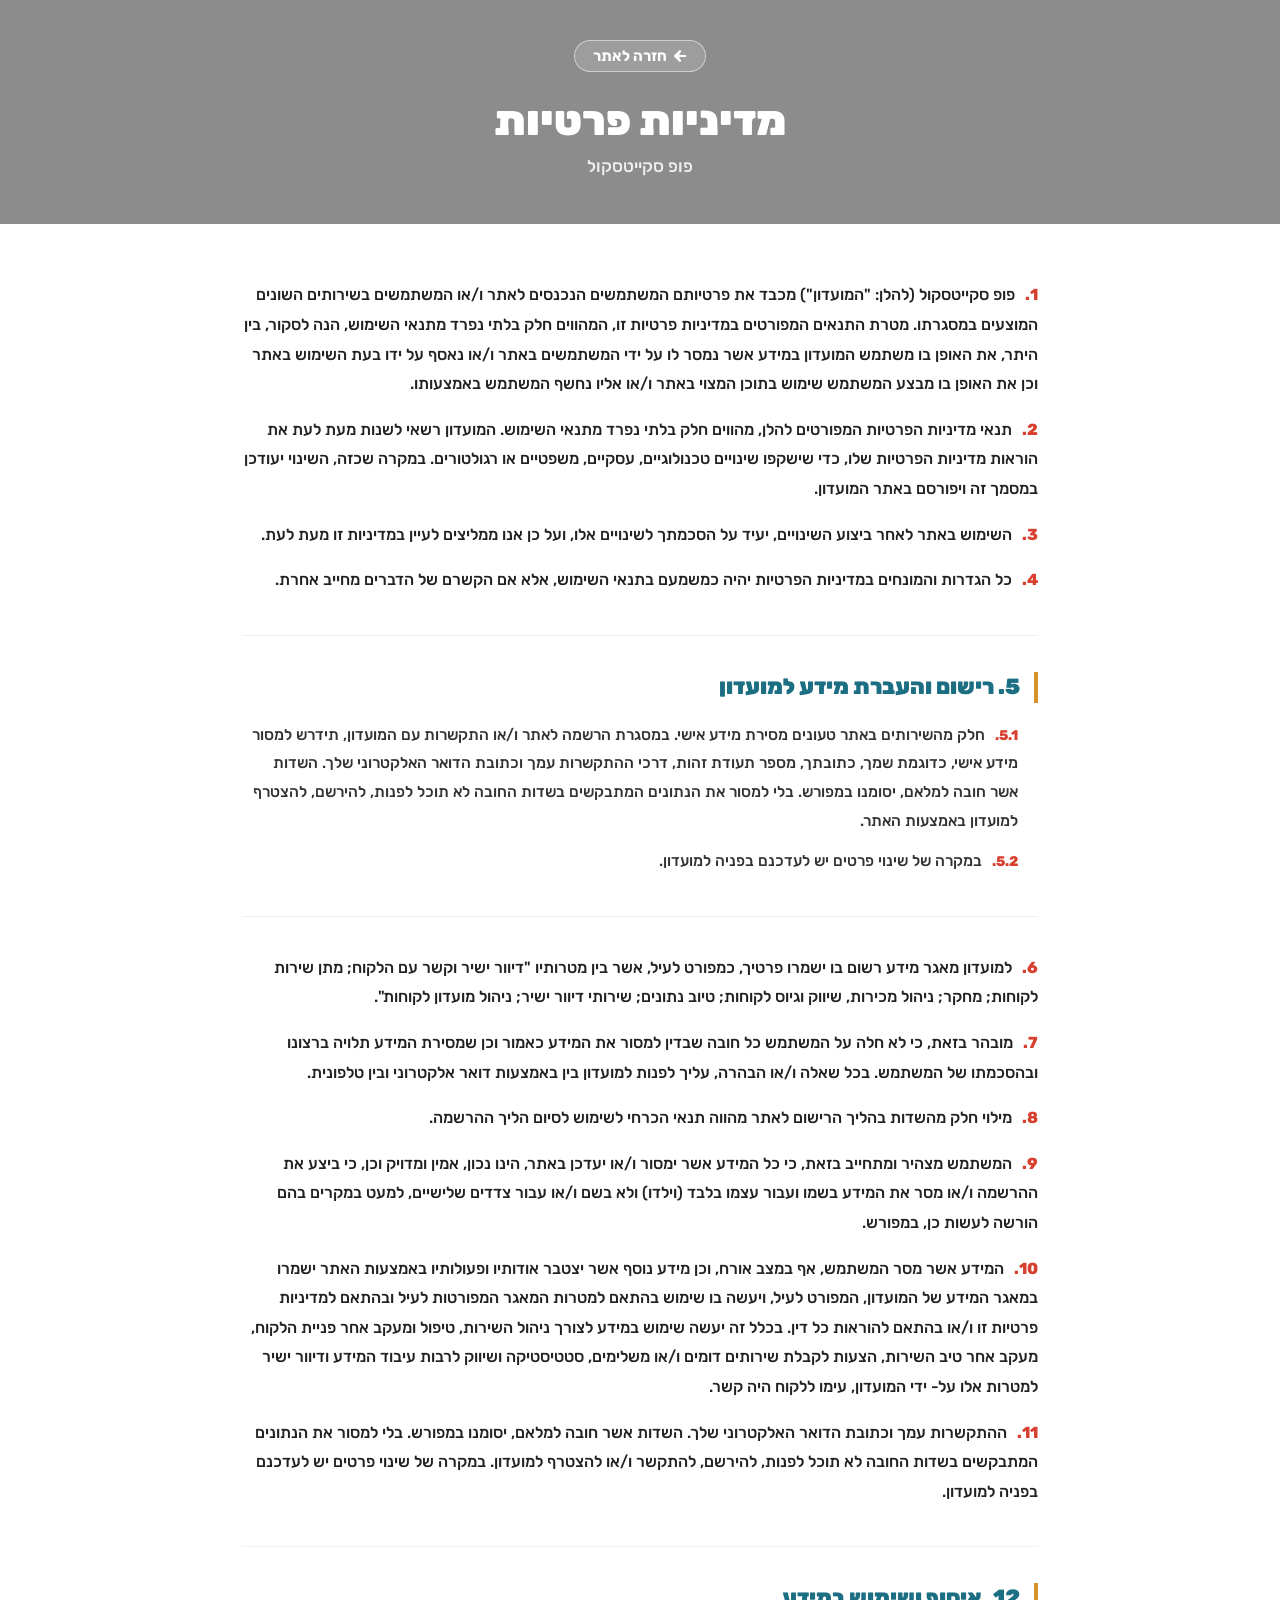
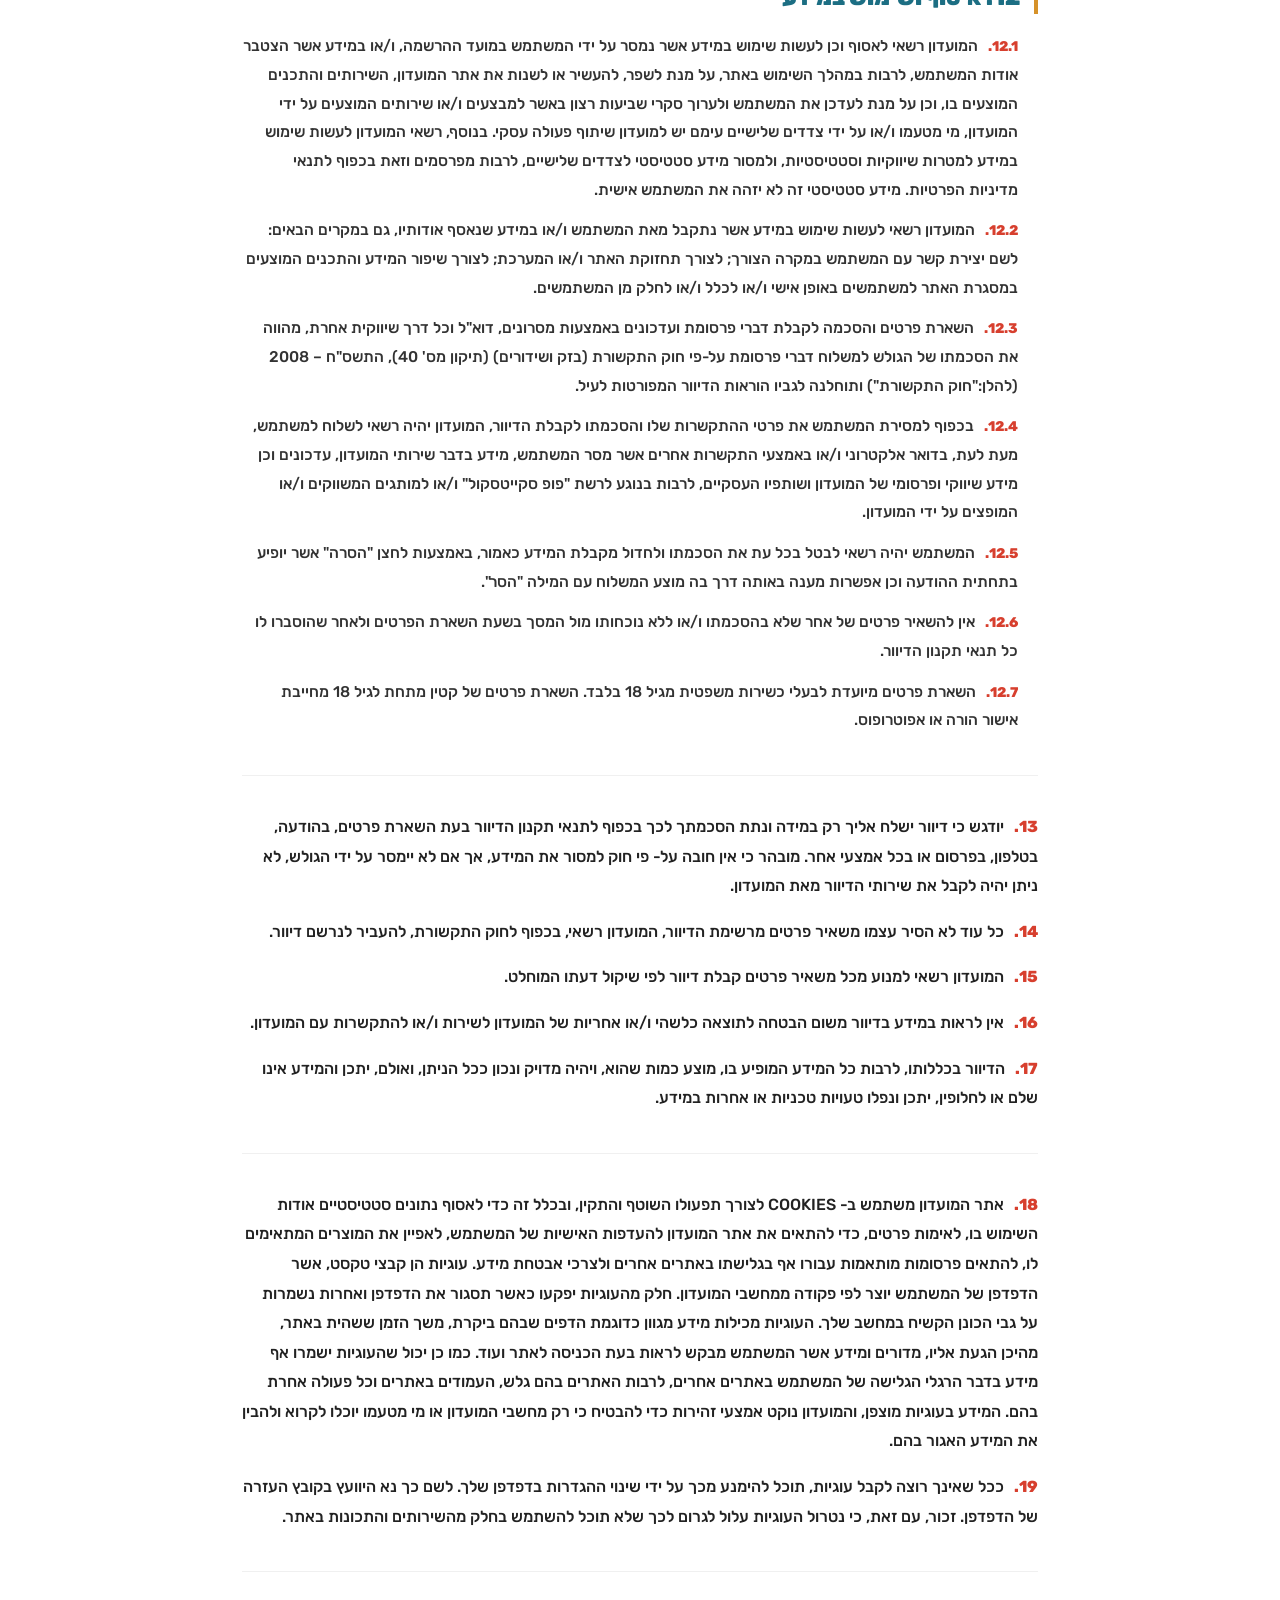
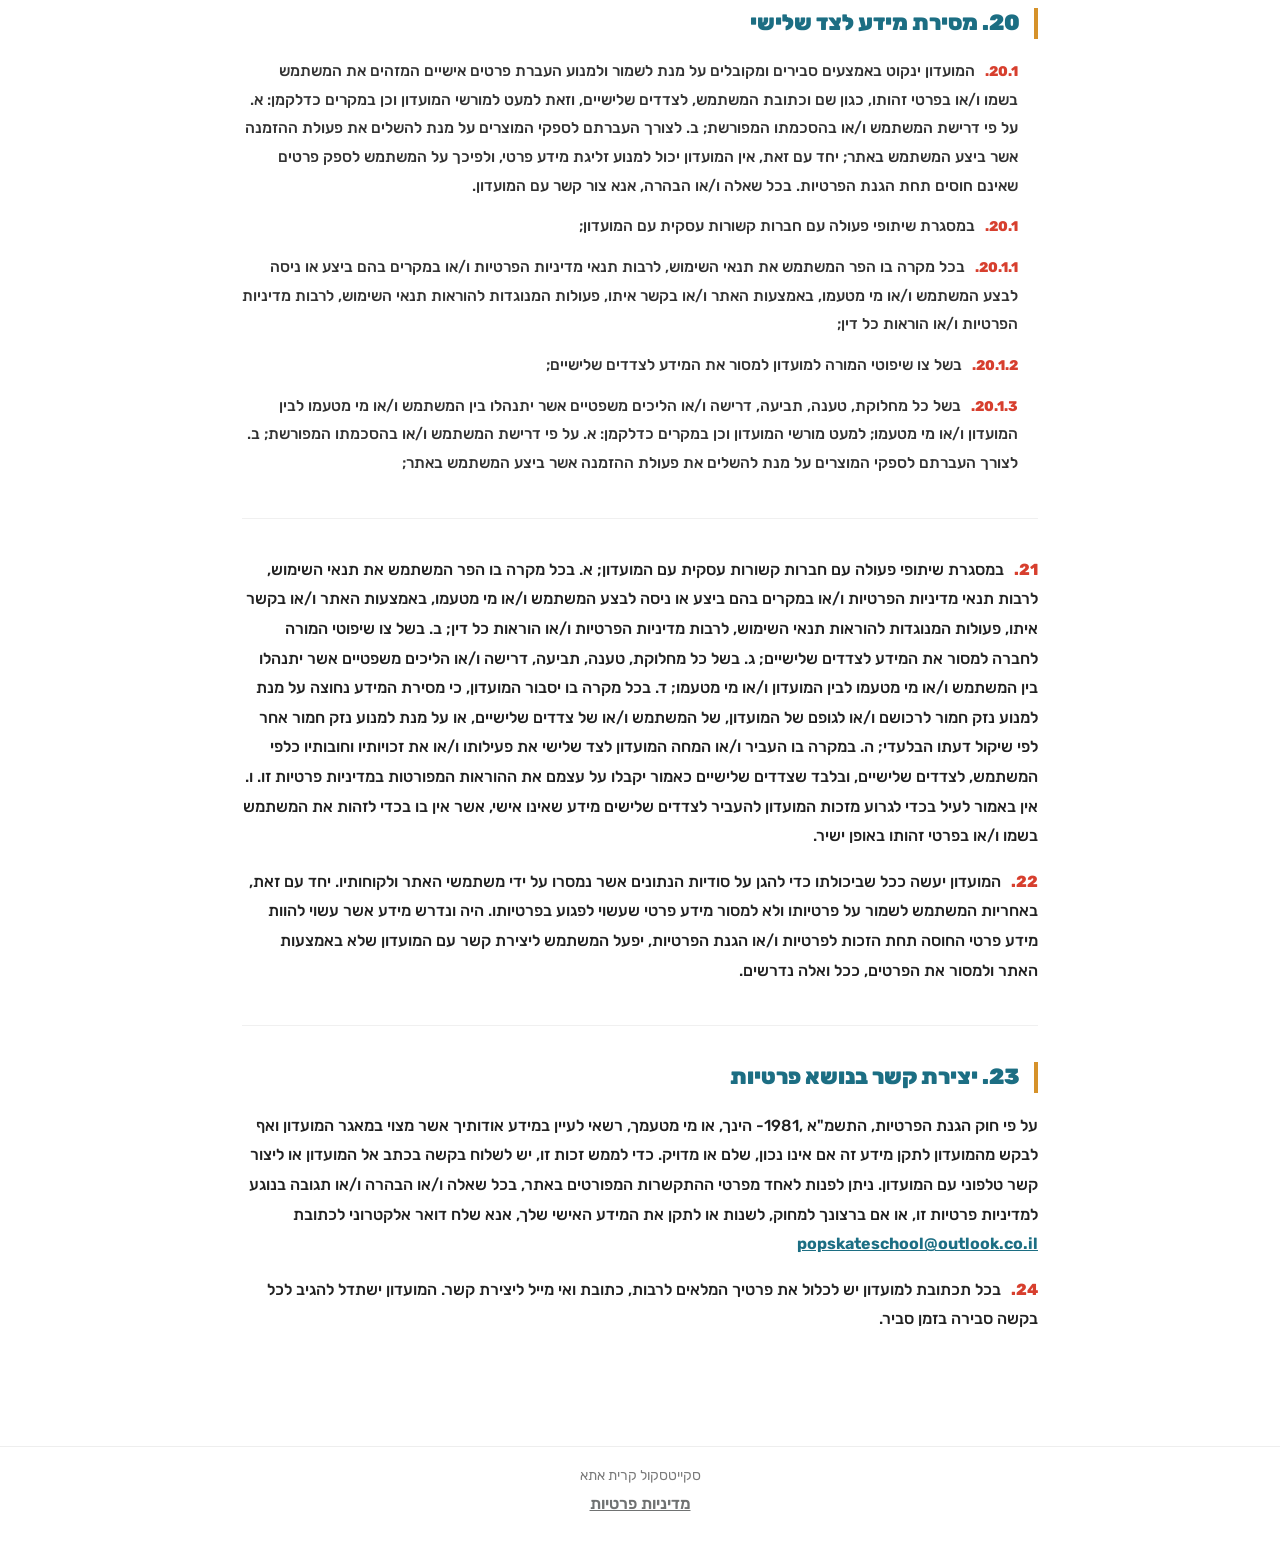
<file: privacy.html>
<!DOCTYPE html>
<html lang="he" dir="rtl">
<head>
  <meta charset="UTF-8" />
  <!-- Google Tag Manager -->
  <script>(function(w,d,s,l,i){w[l]=w[l]||[];w[l].push({'gtm.start':new Date().getTime(),event:'gtm.js'});var f=d.getElementsByTagName(s)[0],j=d.createElement(s),dl=l!='dataLayer'?'&l='+l:'';j.async=true;j.src='https://www.googletagmanager.com/gtm.js?id='+i+dl;f.parentNode.insertBefore(j,f);})(window,document,'script','dataLayer','GTM-TS5F7DFG');</script>
  <!-- End Google Tag Manager -->
  <!-- Microsoft Clarity -->
  <script type="text/javascript">(function(c,l,a,r,i,t,y){c[a]=c[a]||function(){(c[a].q=c[a].q||[]).push(arguments)};t=l.createElement(r);t.async=1;t.src="https://www.clarity.ms/tag/"+i;y=l.getElementsByTagName(r)[0];y.parentNode.insertBefore(t,y);})(window,document,"clarity","script","worjk85x5n");</script>
  <!-- End Microsoft Clarity -->
  <meta name="viewport" content="width=device-width, initial-scale=1.0" />
  <title>מדיניות פרטיות | POP Skateschool</title>
  <meta name="description" content="מדיניות הפרטיות של POP Skateschool - חוג סקייטבורד לילדים בקריות" />
  <meta name="robots" content="noindex, follow" />
  <link rel="canonical" href="https://popskateschool.co.il/privacy.html" />
  <link rel="icon" href="https://popskateschool.co.il/wp-content/uploads/2025/01/cropped-pop_skateschool-min-1-32x32.png" sizes="32x32" />
  <link href="https://fonts.googleapis.com/css2?family=Rubik:wght@400;500;600;700;800;900&display=swap" rel="stylesheet" />
  <link rel="stylesheet" href="style.css" />
  <style>
    .privacy-header {
      background-image: url('https://popskateschool.co.il/wp-content/uploads/2025/01/%D7%A8%D7%A7%D7%A2.png');
      background-position: center;
      background-size: cover;
      padding: 40px 24px 48px;
      text-align: center;
      position: relative;
    }
    .privacy-header::before {
      content: '';
      position: absolute;
      inset: 0;
      background: rgba(0,0,0,.45);
      pointer-events: none;
    }
    .privacy-header-inner {
      position: relative;
      z-index: 1;
      max-width: 860px;
      margin: 0 auto;
    }
    .back-link {
      display: inline-flex;
      align-items: center;
      gap: 6px;
      color: #fff;
      font-size: 15px;
      font-weight: 700;
      text-decoration: none;
      background: rgba(255,255,255,.15);
      border: 1.5px solid rgba(255,255,255,.5);
      border-radius: 100px;
      padding: 6px 18px;
      margin-bottom: 24px;
      transition: background .2s;
    }
    .back-link:hover { background: rgba(255,255,255,.28); }
    .back-link svg { width: 14px; height: 14px; fill: #fff; }
    .privacy-header h1 {
      font-size: 42px;
      font-weight: 900;
      color: #fff;
      line-height: 1.2;
    }
    .privacy-header .header-sub {
      font-size: 17px;
      font-weight: 500;
      color: rgba(255,255,255,.85);
      margin-top: 10px;
    }

    .privacy-body {
      max-width: 860px;
      margin: 0 auto;
      padding: 56px 32px 72px;
    }

    .privacy-section {
      margin-bottom: 40px;
    }

    .privacy-section-title {
      font-size: 22px;
      font-weight: 900;
      color: var(--teal);
      border-right: 4px solid var(--orange);
      padding-right: 14px;
      margin-bottom: 18px;
      line-height: 1.4;
    }

    .privacy-item {
      margin-bottom: 16px;
      line-height: 1.85;
      font-size: 16px;
      font-weight: 500;
      color: #222;
    }

    .privacy-item-number {
      font-weight: 800;
      color: var(--red);
      margin-left: 6px;
    }

    .privacy-sub-item {
      margin-top: 12px;
      margin-right: 20px;
      margin-bottom: 12px;
      line-height: 1.85;
      font-size: 15.5px;
      font-weight: 500;
      color: #333;
    }

    .privacy-sub-item .privacy-item-number {
      font-size: 14px;
    }

    .privacy-email {
      display: inline-block;
      color: var(--teal);
      font-weight: 700;
      text-decoration: underline;
      direction: ltr;
      unicode-bidi: embed;
    }

    .privacy-divider {
      border: none;
      border-top: 1.5px solid #f0f0f0;
      margin: 36px 0;
    }

    @media (max-width: 767px) {
      .privacy-header h1 { font-size: 28px; }
      .privacy-body { padding: 36px 20px 56px; }
      .privacy-item { font-size: 15px; }
      .privacy-sub-item { font-size: 15px; margin-right: 12px; }
      .privacy-section-title { font-size: 19px; }
    }
  </style>
</head>
<body>
<!-- Google Tag Manager (noscript) -->
<noscript><iframe src="https://www.googletagmanager.com/ns.html?id=GTM-TS5F7DFG" height="0" width="0" style="display:none;visibility:hidden"></iframe></noscript>
<!-- End Google Tag Manager (noscript) -->

<header class="privacy-header">
  <div class="privacy-header-inner">
    <a href="/" class="back-link">
      <svg viewBox="0 0 448 512" xmlns="http://www.w3.org/2000/svg" aria-hidden="true"><path d="M257.5 445.1l-22.2 22.2c-9.4 9.4-24.6 9.4-33.9 0L7 273c-9.4-9.4-9.4-24.6 0-33.9L201.4 44.7c9.4-9.4 24.6-9.4 33.9 0l22.2 22.2c9.5 9.5 9.3 25-.4 34.3L184.4 216H424c13.3 0 24 10.7 24 24v32c0 13.3-10.7 24-24 24H184.4l72.7 114.8c9.8 9.3 10 24.8.4 34.3z"/></svg>
      חזרה לאתר
    </a>
    <h1>מדיניות פרטיות</h1>
    <p class="header-sub">פופ סקייטסקול</p>
  </div>
</header>

<main class="privacy-body">

  <div class="privacy-section">
    <p class="privacy-item">
      <span class="privacy-item-number">1.</span>
      פופ סקייטסקול (להלן: "המועדון") מכבד את פרטיותם המשתמשים הנכנסים לאתר ו/או המשתמשים בשירותים השונים המוצעים במסגרתו. מטרת התנאים המפורטים במדיניות פרטיות זו, המהווים חלק בלתי נפרד מתנאי השימוש, הנה לסקור, בין היתר, את האופן בו משתמש המועדון במידע אשר נמסר לו על ידי המשתמשים באתר ו/או נאסף על ידו בעת השימוש באתר וכן את האופן בו מבצע המשתמש שימוש בתוכן המצוי באתר ו/או אליו נחשף המשתמש באמצעותו.
    </p>

    <p class="privacy-item">
      <span class="privacy-item-number">2.</span>
      תנאי מדיניות הפרטיות המפורטים להלן, מהווים חלק בלתי נפרד מתנאי השימוש. המועדון רשאי לשנות מעת לעת את הוראות מדיניות הפרטיות שלו, כדי שישקפו שינויים טכנולוגיים, עסקיים, משפטיים או רגולטורים. במקרה שכזה, השינוי יעודכן במסמך זה ויפורסם באתר המועדון.
    </p>

    <p class="privacy-item">
      <span class="privacy-item-number">3.</span>
      השימוש באתר לאחר ביצוע השינויים, יעיד על הסכמתך לשינויים אלו, ועל כן אנו ממליצים לעיין במדיניות זו מעת לעת.
    </p>

    <p class="privacy-item">
      <span class="privacy-item-number">4.</span>
      כל הגדרות והמונחים במדיניות הפרטיות יהיה כמשמעם בתנאי השימוש, אלא אם הקשרם של הדברים מחייב אחרת.
    </p>
  </div>

  <hr class="privacy-divider" />

  <div class="privacy-section">
    <h2 class="privacy-section-title">5. רישום והעברת מידע למועדון</h2>

    <div class="privacy-sub-item">
      <span class="privacy-item-number">5.1.</span>
      חלק מהשירותים באתר טעונים מסירת מידע אישי. במסגרת הרשמה לאתר ו/או התקשרות עם המועדון, תידרש למסור מידע אישי, כדוגמת שמך, כתובתך, מספר תעודת זהות, דרכי ההתקשרות עמך וכתובת הדואר האלקטרוני שלך. השדות אשר חובה למלאם, יסומנו במפורש. בלי למסור את הנתונים המתבקשים בשדות החובה לא תוכל לפנות, להירשם, להצטרף למועדון באמצעות האתר.
    </div>

    <div class="privacy-sub-item">
      <span class="privacy-item-number">5.2.</span>
      במקרה של שינוי פרטים יש לעדכנם בפניה למועדון.
    </div>
  </div>

  <hr class="privacy-divider" />

  <div class="privacy-section">
    <p class="privacy-item">
      <span class="privacy-item-number">6.</span>
      למועדון מאגר מידע רשום בו ישמרו פרטיך, כמפורט לעיל, אשר בין מטרותיו "דיוור ישיר וקשר עם הלקוח; מתן שירות לקוחות; מחקר; ניהול מכירות, שיווק וגיוס לקוחות; טיוב נתונים; שירותי דיוור ישיר; ניהול מועדון לקוחות".
    </p>

    <p class="privacy-item">
      <span class="privacy-item-number">7.</span>
      מובהר בזאת, כי לא חלה על המשתמש כל חובה שבדין למסור את המידע כאמור וכן שמסירת המידע תלויה ברצונו ובהסכמתו של המשתמש. בכל שאלה ו/או הבהרה, עליך לפנות למועדון בין באמצעות דואר אלקטרוני ובין טלפונית.
    </p>

    <p class="privacy-item">
      <span class="privacy-item-number">8.</span>
      מילוי חלק מהשדות בהליך הרישום לאתר מהווה תנאי הכרחי לשימוש לסיום הליך ההרשמה.
    </p>

    <p class="privacy-item">
      <span class="privacy-item-number">9.</span>
      המשתמש מצהיר ומתחייב בזאת, כי כל המידע אשר ימסור ו/או יעדכן באתר, הינו נכון, אמין ומדויק וכן, כי ביצע את ההרשמה ו/או מסר את המידע בשמו ועבור עצמו בלבד (וילדו) ולא בשם ו/או עבור צדדים שלישיים, למעט במקרים בהם הורשה לעשות כן, במפורש.
    </p>

    <p class="privacy-item">
      <span class="privacy-item-number">10.</span>
      המידע אשר מסר המשתמש, אף במצב אורח, וכן מידע נוסף אשר יצטבר אודותיו ופעולותיו באמצעות האתר ישמרו במאגר המידע של המועדון, המפורט לעיל, ויעשה בו שימוש בהתאם למטרות המאגר המפורטות לעיל ובהתאם למדיניות פרטיות זו ו/או בהתאם להוראות כל דין. בכלל זה יעשה שימוש במידע לצורך ניהול השירות, טיפול ומעקב אחר פניית הלקוח, מעקב אחר טיב השירות, הצעות לקבלת שירותים דומים ו/או משלימים, סטטיסטיקה ושיווק לרבות עיבוד המידע ודיוור ישיר למטרות אלו על- ידי המועדון, עימו ללקוח היה קשר.
    </p>

    <p class="privacy-item">
      <span class="privacy-item-number">11.</span>
      ההתקשרות עמך וכתובת הדואר האלקטרוני שלך. השדות אשר חובה למלאם, יסומנו במפורש. בלי למסור את הנתונים המתבקשים בשדות החובה לא תוכל לפנות, להירשם, להתקשר ו/או להצטרף למועדון. במקרה של שינוי פרטים יש לעדכנם בפניה למועדון.
    </p>
  </div>

  <hr class="privacy-divider" />

  <div class="privacy-section">
    <h2 class="privacy-section-title">12. איסוף ושימוש במידע</h2>

    <div class="privacy-sub-item">
      <span class="privacy-item-number">12.1.</span>
      המועדון רשאי לאסוף וכן לעשות שימוש במידע אשר נמסר על ידי המשתמש במועד ההרשמה, ו/או במידע אשר הצטבר אודות המשתמש, לרבות במהלך השימוש באתר, על מנת לשפר, להעשיר או לשנות את אתר המועדון, השירותים והתכנים המוצעים בו, וכן על מנת לעדכן את המשתמש ולערוך סקרי שביעות רצון באשר למבצעים ו/או שירותים המוצעים על ידי המועדון, מי מטעמו ו/או על ידי צדדים שלישיים עימם יש למועדון שיתוף פעולה עסקי. בנוסף, רשאי המועדון לעשות שימוש במידע למטרות שיווקיות וסטטיסטיות, ולמסור מידע סטטיסטי לצדדים שלישיים, לרבות מפרסמים וזאת בכפוף לתנאי מדיניות הפרטיות. מידע סטטיסטי זה לא יזהה את המשתמש אישית.
    </div>

    <div class="privacy-sub-item">
      <span class="privacy-item-number">12.2.</span>
      המועדון רשאי לעשות שימוש במידע אשר נתקבל מאת המשתמש ו/או במידע שנאסף אודותיו, גם במקרים הבאים: לשם יצירת קשר עם המשתמש במקרה הצורך; לצורך תחזוקת האתר ו/או המערכת; לצורך שיפור המידע והתכנים המוצעים במסגרת האתר למשתמשים באופן אישי ו/או לכלל ו/או לחלק מן המשתמשים.
    </div>

    <div class="privacy-sub-item">
      <span class="privacy-item-number">12.3.</span>
      השארת פרטים והסכמה לקבלת דברי פרסומת ועדכונים באמצעות מסרונים, דוא"ל וכל דרך שיווקית אחרת, מהווה את הסכמתו של הגולש למשלוח דברי פרסומת על-פי חוק התקשורת (בזק ושידורים) (תיקון מס' 40), התשס"ח – 2008 (להלן:"חוק התקשורת") ותוחלנה לגביו הוראות הדיוור המפורטות לעיל.
    </div>

    <div class="privacy-sub-item">
      <span class="privacy-item-number">12.4.</span>
      בכפוף למסירת המשתמש את פרטי ההתקשרות שלו והסכמתו לקבלת הדיוור, המועדון יהיה רשאי לשלוח למשתמש, מעת לעת, בדואר אלקטרוני ו/או באמצעי התקשרות אחרים אשר מסר המשתמש, מידע בדבר שירותי המועדון, עדכונים וכן מידע שיווקי ופרסומי של המועדון ושותפיו העסקיים, לרבות בנוגע לרשת "פופ סקייטסקול" ו/או למותגים המשווקים ו/או המופצים על ידי המועדון.
    </div>

    <div class="privacy-sub-item">
      <span class="privacy-item-number">12.5.</span>
      המשתמש יהיה רשאי לבטל בכל עת את הסכמתו ולחדול מקבלת המידע כאמור, באמצעות לחצן "הסרה" אשר יופיע בתחתית ההודעה וכן אפשרות מענה באותה דרך בה מוצע המשלוח עם המילה "הסר".
    </div>

    <div class="privacy-sub-item">
      <span class="privacy-item-number">12.6.</span>
      אין להשאיר פרטים של אחר שלא בהסכמתו ו/או ללא נוכחותו מול המסך בשעת השארת הפרטים ולאחר שהוסברו לו כל תנאי תקנון הדיוור.
    </div>

    <div class="privacy-sub-item">
      <span class="privacy-item-number">12.7.</span>
      השארת פרטים מיועדת לבעלי כשירות משפטית מגיל 18 בלבד. השארת פרטים של קטין מתחת לגיל 18 מחייבת אישור הורה או אפוטרופוס.
    </div>
  </div>

  <hr class="privacy-divider" />

  <div class="privacy-section">
    <p class="privacy-item">
      <span class="privacy-item-number">13.</span>
      יודגש כי דיוור ישלח אליך רק במידה ונתת הסכמתך לכך בכפוף לתנאי תקנון הדיוור בעת השארת פרטים, בהודעה, בטלפון, בפרסום או בכל אמצעי אחר. מובהר כי אין חובה על- פי חוק למסור את המידע, אך אם לא יימסר על ידי הגולש, לא ניתן יהיה לקבל את שירותי הדיוור מאת המועדון.
    </p>

    <p class="privacy-item">
      <span class="privacy-item-number">14.</span>
      כל עוד לא הסיר עצמו משאיר פרטים מרשימת הדיוור, המועדון רשאי, בכפוף לחוק התקשורת, להעביר לנרשם דיוור.
    </p>

    <p class="privacy-item">
      <span class="privacy-item-number">15.</span>
      המועדון רשאי למנוע מכל משאיר פרטים קבלת דיוור לפי שיקול דעתו המוחלט.
    </p>

    <p class="privacy-item">
      <span class="privacy-item-number">16.</span>
      אין לראות במידע בדיוור משום הבטחה לתוצאה כלשהי ו/או אחריות של המועדון לשירות ו/או להתקשרות עם המועדון.
    </p>

    <p class="privacy-item">
      <span class="privacy-item-number">17.</span>
      הדיוור בכללותו, לרבות כל המידע המופיע בו, מוצע כמות שהוא, ויהיה מדויק ונכון ככל הניתן, ואולם, יתכן והמידע אינו שלם או לחלופין, יתכן ונפלו טעויות טכניות או אחרות במידע.
    </p>
  </div>

  <hr class="privacy-divider" />

  <div class="privacy-section">
    <p class="privacy-item">
      <span class="privacy-item-number">18.</span>
      אתר המועדון משתמש ב- COOKIES לצורך תפעולו השוטף והתקין, ובכלל זה כדי לאסוף נתונים סטטיסטיים אודות השימוש בו, לאימות פרטים, כדי להתאים את אתר המועדון להעדפות האישיות של המשתמש, לאפיין את המוצרים המתאימים לו, להתאים פרסומות מותאמות עבורו אף בגלישתו באתרים אחרים ולצרכי אבטחת מידע. עוגיות הן קבצי טקסט, אשר הדפדפן של המשתמש יוצר לפי פקודה ממחשבי המועדון. חלק מהעוגיות יפקעו כאשר תסגור את הדפדפן ואחרות נשמרות על גבי הכונן הקשיח במחשב שלך. העוגיות מכילות מידע מגוון כדוגמת הדפים שבהם ביקרת, משך הזמן ששהית באתר, מהיכן הגעת אליו, מדורים ומידע אשר המשתמש מבקש לראות בעת הכניסה לאתר ועוד. כמו כן יכול שהעוגיות ישמרו אף מידע בדבר הרגלי הגלישה של המשתמש באתרים אחרים, לרבות האתרים בהם גלש, העמודים באתרים וכל פעולה אחרת בהם. המידע בעוגיות מוצפן, והמועדון נוקט אמצעי זהירות כדי להבטיח כי רק מחשבי המועדון או מי מטעמו יוכלו לקרוא ולהבין את המידע האגור בהם.
    </p>

    <p class="privacy-item">
      <span class="privacy-item-number">19.</span>
      ככל שאינך רוצה לקבל עוגיות, תוכל להימנע מכך על ידי שינוי ההגדרות בדפדפן שלך. לשם כך נא היוועץ בקובץ העזרה של הדפדפן. זכור, עם זאת, כי נטרול העוגיות עלול לגרום לכך שלא תוכל להשתמש בחלק מהשירותים והתכונות באתר.
    </p>
  </div>

  <hr class="privacy-divider" />

  <div class="privacy-section">
    <h2 class="privacy-section-title">20. מסירת מידע לצד שלישי</h2>

    <div class="privacy-sub-item">
      <span class="privacy-item-number">20.1.</span>
      המועדון ינקוט באמצעים סבירים ומקובלים על מנת לשמור ולמנוע העברת פרטים אישיים המזהים את המשתמש בשמו ו/או בפרטי זהותו, כגון שם וכתובת המשתמש, לצדדים שלישיים, וזאת למעט למורשי המועדון וכן במקרים כדלקמן: א. על פי דרישת המשתמש ו/או בהסכמתו המפורשת; ב. לצורך העברתם לספקי המוצרים על מנת להשלים את פעולת ההזמנה אשר ביצע המשתמש באתר; יחד עם זאת, אין המועדון יכול למנוע זליגת מידע פרטי, ולפיכך על המשתמש לספק פרטים שאינם חוסים תחת הגנת הפרטיות. בכל שאלה ו/או הבהרה, אנא צור קשר עם המועדון.
    </div>

    <div class="privacy-sub-item">
      <span class="privacy-item-number">20.1.</span>
      במסגרת שיתופי פעולה עם חברות קשורות עסקית עם המועדון;
    </div>

    <div class="privacy-sub-item">
      <span class="privacy-item-number">20.1.1.</span>
      בכל מקרה בו הפר המשתמש את תנאי השימוש, לרבות תנאי מדיניות הפרטיות ו/או במקרים בהם ביצע או ניסה לבצע המשתמש ו/או מי מטעמו, באמצעות האתר ו/או בקשר איתו, פעולות המנוגדות להוראות תנאי השימוש, לרבות מדיניות הפרטיות ו/או הוראות כל דין;
    </div>

    <div class="privacy-sub-item">
      <span class="privacy-item-number">20.1.2.</span>
      בשל צו שיפוטי המורה למועדון למסור את המידע לצדדים שלישיים;
    </div>

    <div class="privacy-sub-item">
      <span class="privacy-item-number">20.1.3.</span>
      בשל כל מחלוקת, טענה, תביעה, דרישה ו/או הליכים משפטיים אשר יתנהלו בין המשתמש ו/או מי מטעמו לבין המועדון ו/או מי מטעמו; למעט מורשי המועדון וכן במקרים כדלקמן: א. על פי דרישת המשתמש ו/או בהסכמתו המפורשת; ב. לצורך העברתם לספקי המוצרים על מנת להשלים את פעולת ההזמנה אשר ביצע המשתמש באתר;
    </div>
  </div>

  <hr class="privacy-divider" />

  <div class="privacy-section">
    <p class="privacy-item">
      <span class="privacy-item-number">21.</span>
      במסגרת שיתופי פעולה עם חברות קשורות עסקית עם המועדון; א. בכל מקרה בו הפר המשתמש את תנאי השימוש, לרבות תנאי מדיניות הפרטיות ו/או במקרים בהם ביצע או ניסה לבצע המשתמש ו/או מי מטעמו, באמצעות האתר ו/או בקשר איתו, פעולות המנוגדות להוראות תנאי השימוש, לרבות מדיניות הפרטיות ו/או הוראות כל דין; ב. בשל צו שיפוטי המורה לחברה למסור את המידע לצדדים שלישיים; ג. בשל כל מחלוקת, טענה, תביעה, דרישה ו/או הליכים משפטיים אשר יתנהלו בין המשתמש ו/או מי מטעמו לבין המועדון ו/או מי מטעמו; ד. בכל מקרה בו יסבור המועדון, כי מסירת המידע נחוצה על מנת למנוע נזק חמור לרכושם ו/או לגופם של המועדון, של המשתמש ו/או של צדדים שלישיים, או על מנת למנוע נזק חמור אחר לפי שיקול דעתו הבלעדי; ה. במקרה בו העביר ו/או המחה המועדון לצד שלישי את פעילותו ו/או את זכויותיו וחובותיו כלפי המשתמש, לצדדים שלישיים, ובלבד שצדדים שלישיים כאמור יקבלו על עצמם את ההוראות המפורטות במדיניות פרטיות זו. ו. אין באמור לעיל בכדי לגרוע מזכות המועדון להעביר לצדדים שלישים מידע שאינו אישי, אשר אין בו בכדי לזהות את המשתמש בשמו ו/או בפרטי זהותו באופן ישיר.
    </p>

    <p class="privacy-item">
      <span class="privacy-item-number">22.</span>
      המועדון יעשה ככל שביכולתו כדי להגן על סודיות הנתונים אשר נמסרו על ידי משתמשי האתר ולקוחותיו. יחד עם זאת, באחריות המשתמש לשמור על פרטיותו ולא למסור מידע פרטי שעשוי לפגוע בפרטיותו. היה ונדרש מידע אשר עשוי להוות מידע פרטי החוסה תחת הזכות לפרטיות ו/או הגנת הפרטיות, יפעל המשתמש ליצירת קשר עם המועדון שלא באמצעות האתר ולמסור את הפרטים, ככל ואלה נדרשים.
    </p>
  </div>

  <hr class="privacy-divider" />

  <div class="privacy-section">
    <h2 class="privacy-section-title">23. יצירת קשר בנושא פרטיות</h2>

    <p class="privacy-item">
      על פי חוק הגנת הפרטיות, התשמ"א ,1981- הינך, או מי מטעמך, רשאי לעיין במידע אודותיך אשר מצוי במאגר המועדון ואף לבקש מהמועדון לתקן מידע זה אם אינו נכון, שלם או מדויק. כדי לממש זכות זו, יש לשלוח בקשה בכתב אל המועדון או ליצור קשר טלפוני עם המועדון. ניתן לפנות לאחד מפרטי ההתקשרות המפורטים באתר, בכל שאלה ו/או הבהרה ו/או תגובה בנוגע למדיניות פרטיות זו, או אם ברצונך למחוק, לשנות או לתקן את המידע האישי שלך, אנא שלח דואר אלקטרוני לכתובת
      <a href="mailto:popskateschool@outlook.co.il" class="privacy-email">popskateschool@outlook.co.il</a>
    </p>

    <p class="privacy-item">
      <span class="privacy-item-number">24.</span>
      בכל תכתובת למועדון יש לכלול את פרטיך המלאים לרבות, כתובת ואי מייל ליצירת קשר. המועדון ישתדל להגיב לכל בקשה סבירה בזמן סביר.
    </p>
  </div>

</main>

<footer>
  <span class="footer-name">סקייטסקול קרית אתא</span>
  <a class="privacy" href="/privacy.html">מדיניות פרטיות</a>
</footer>

</body>
</html>
</file>
<file: style.css>
/* ===== RESET & VARS ===== */
*, *::before, *::after { box-sizing: border-box; margin: 0; padding: 0; }

:root {
  --grad-btn:  linear-gradient(180deg, #D6922A 0%, #D73F2E 100%);
  --grad-text: linear-gradient(to right, #D73F2E, #D6922A, #1C6E83);
  --orange: #D6922A;
  --red:    #D73F2E;
  --teal:   #1C6E83;
  --max-w:  1140px;
}

html { scroll-behavior: smooth; }

body {
  font-family: 'Rubik', sans-serif;
  background: #fff;
  color: #000;
  direction: rtl;
  overflow-x: hidden;
}


/* ===== SHARED LAYOUT ===== */
.container {
  max-width: var(--max-w);
  margin: 0 auto;
  padding: 0 24px;
}

/* ===== BUTTONS ===== */
.btn-white {
  display: block;
  width: 100%;
  background: #fff;
  color: #000;
  font-family: 'Rubik', sans-serif;
  font-size: 22px;
  font-weight: 900;
  text-align: center;
  text-decoration: none;
  border: 2px solid #000;
  border-radius: 10px;
  padding: 18px 0;
  cursor: pointer;
  transition: background .2s, color .2s;
}
.btn-white:hover { background: var(--grad-btn); color: #fff; border-color: transparent; }

.btn-grad {
  display: block;
  background: var(--grad-btn);
  color: #fff;
  font-family: 'Rubik', sans-serif;
  font-size: 22px;
  font-weight: 900;
  text-align: center;
  text-decoration: none;
  border: 2px solid #000;
  border-radius: 10px;
  padding: 18px 0;
  cursor: pointer;
  transition: background .2s, color .2s;
}
.btn-grad:hover { background: #fff; color: #000; }

/* ===== SECTION HEADING PATTERN ===== */
.sec-head {
  text-align: center;
  padding: 56px 24px 8px;
}
.sec-head .line1 {
  display: block;
  font-size: 35px;
  font-weight: 600;
  color: #000;
  line-height: 1.2;
}
.sec-head .line2 {
  display: block;
  font-size: 49px;
  font-weight: 900;
  color: transparent;
  background-image: var(--grad-text);
  -webkit-background-clip: text;
  background-clip: text;
  line-height: 1.1;
  margin-top: -6px;
}

/* ===== CTA ROW ===== */
.cta-row {
  display: flex;
  justify-content: center;
  padding: 32px 24px;
}
.cta-row .btn-grad,
.cta-row .btn-white { width: 62%; max-width: 560px; }

/* ===== HERO ===== */
.hero {
  background-image: url('https://popskateschool.co.il/wp-content/uploads/2025/01/%D7%A8%D7%A7%D7%A2.png');
  background-position: center center;
  background-size: cover;
  display: flex;
  align-items: center;
  padding: 80px 0 80px;
  position: relative;
  border-radius: 0 0 60px 60px;
  overflow: hidden;
}
.hero::before {
  content: '';
  position: absolute;
  inset: 0;
  background-image: url('https://popskateschool.co.il/wp-content/uploads/2025/01/%D7%90%D7%99%D7%99%D7%A8.jpg');
  background-size: cover;
  background-position: center;
  opacity: .17;
  pointer-events: none;
}
.hero-shape { display: none; }

.hero-inner {
  position: relative;
  z-index: 1;
  max-width: var(--max-w);
  margin: 0 auto;
  padding: 0 24px;
  display: flex;
  align-items: center;
  gap: 48px;
  flex-wrap: wrap;
}

.hero-text {
  flex: 1 1 320px;
  display: flex;
  flex-direction: column;
  align-items: flex-start;
  gap: 16px;
}
.hero-text h1 {
  font-size: 54px;
  font-weight: 900;
  color: #fff;
  line-height: 1.15;
}
.hero-text .hero-label {
  font-size: 22px;
  font-weight: 900;
  color: #fff;
  border-bottom: 3px solid #FF0000;
  padding-bottom: 3px;
  line-height: 1;
}
.hero-text .hero-sub {
  font-size: 18px;
  font-weight: 600;
  color: #fff;
  line-height: 1.5;
}
.hero-text .hero-btn { width: 100%; }
.hero-location {
  font-size: 20px;
  font-weight: 900;
  color: #fff;
  border-bottom: 3px solid #FF0000;
  padding-bottom: 3px;
}

.hero-video {
  flex: 1 1 320px;
}
.hero-cta-mobile { display: none; }
.hero-video iframe {
  width: 100%;
  aspect-ratio: 16/9;
  border: none;
  border-radius: 10px;
}

/* ===== WHY SECTION ===== */
.why-icon-row {
  display: flex;
  justify-content: center;
  padding: 4px 0 28px;
}
.why-icon-row img { width: 60px; }

/* ===== BENEFITS GRID ===== */
.benefits-wrap {
  max-width: var(--max-w);
  margin: 0 auto;
  padding: 0 24px 8px;
}
.benefits-grid {
  display: grid;
  grid-template-columns: repeat(3, 1fr);
  gap: 28px;
}
.benefit-card {
  border-radius: 10px;
  box-shadow: 0 0 10px rgba(0,0,0,.5);
  overflow: hidden;
  display: flex;
  flex-direction: column;
}
.benefit-header {
  background: var(--grad-btn);
  padding: 16px 12px;
  text-align: center;
}
.benefit-header h3 {
  font-size: 24px;
  font-weight: 900;
  color: #fff;
  line-height: 1.2;
}
.benefit-icon {
  padding: 14px 0 0;
  text-align: center;
}
.benefit-icon img { width: 21%; max-width: 72px; }
.benefit-body {
  padding: 10px 12px 20px;
  text-align: center;
  flex: 1;
}
.benefit-body p {
  font-size: 18px;
  font-weight: 600;
  color: #000;
  line-height: 1.5;
}

/* ===== MORE-THAN-A-CLUB ===== */
.more-wrap {
  max-width: var(--max-w);
  margin: 0 auto;
  padding: 0 48px;
  display: flex;
  flex-direction: column;
  gap: 32px;
}
.more-card {
  display: flex;
  flex-direction: row;
  background: var(--grad-btn);
  border-radius: 20px;
  overflow: hidden;
  align-items: stretch;
}
.more-card-text {
  flex: 1 1 50%;
  padding: 32px 24px;
  display: flex;
  flex-direction: column;
  justify-content: center;
  align-items: center;
  gap: 12px;
}
.more-card-text h3 {
  font-size: 34px;
  font-weight: 900;
  color: #fff;
  text-align: center;
  line-height: 1.2;
}
.more-card-text p {
  font-size: 18px;
  font-weight: 600;
  color: #fff;
  text-align: center;
  line-height: 1.6;
}
.more-card-img {
  flex: 1 1 50%;
  display: flex;
  align-items: center;
  justify-content: center;
  padding: 20px;
}
.more-card-img img {
  width: 75%;
  border-radius: 10px;
  box-shadow: 0 0 19px 2px rgba(0,0,0,.5);
  display: block;
}

/* ===== PROCESS ===== */
.process-section {
  background-image: url('https://popskateschool.co.il/wp-content/uploads/2025/01/%D7%A8%D7%A7%D7%A2.png');
  background-position: center;
  background-size: cover;
  padding: 180px 24px 140px;
  position: relative;
}
.process-shape {
  position: absolute;
  left: 0; right: 0;
  line-height: 0;
  overflow: hidden;
  pointer-events: none;
}
.process-shape.top { top: -2px; }
.process-shape.bottom { bottom: -2px; }
.process-shape svg { width: 100%; display: block; height: 120px; }
.process-shape .shape-fill { fill: #fff; }

.process-inner {
  position: relative;
  z-index: 1;
  max-width: var(--max-w);
  margin: 0 auto;
  display: flex;
  flex-direction: row;
  gap: 24px;
  flex-wrap: nowrap;
}
.process-step {
  flex: 1;
  border: 3px double #fff;
  border-radius: 10px;
  padding: 24px 20px 28px;
  text-align: center;
  position: relative;
  overflow: hidden;
  min-width: 0;
}
.process-step::before {
  content: '';
  position: absolute;
  inset: 0;
  background-image: url('https://popskateschool.co.il/wp-content/uploads/2025/01/pop_skateschool.png');
  background-size: cover;
  background-position: center;
  opacity: .13;
}
.step-num {
  position: relative;
  z-index: 1;
  font-size: 90px;
  font-weight: 900;
  color: #fff;
  line-height: .85;
  opacity: .85;
}
.step-title {
  position: relative;
  z-index: 1;
  font-size: 26px;
  font-weight: 900;
  color: #fff;
  line-height: 1.25;
  margin-top: 8px;
  margin-bottom: 12px;
}
.step-text {
  position: relative;
  z-index: 1;
  font-size: 17px;
  font-weight: 600;
  color: #fff;
  line-height: 1.65;
}

/* ===== INSTRUCTOR ===== */
.instructor-wrap {
  max-width: var(--max-w);
  margin: 0 auto;
  padding: 40px 24px 24px;
  display: flex;
  flex-direction: row;
  gap: 32px;
  align-items: flex-start;
  flex-wrap: wrap;
}
.instructor-photo { flex: 1 1 300px; }
.instructor-photo img { width: 84%; display: block; border-radius: 12px; }

.instructor-info { flex: 1 1 300px; }
.instructor-info h2 {
  font-size: 28px;
  font-weight: 900;
  color: #000;
  text-align: center;
  margin-bottom: 16px;
}
.instructor-info p {
  font-size: 18px;
  font-weight: 500;
  line-height: 1.7;
  color: #000;
  text-align: center;
  margin-bottom: 16px;
}
.cert-label {
  font-size: 20px;
  font-weight: 900;
  color: #000;
  text-align: center;
  margin-bottom: 12px;
}
.instructor-info .cert-img {
  width: 37%;
  display: block;
  margin: 0 auto;
}

/* ===== INVITE SECTION ===== */
.invite-section {
  text-align: center;
  padding: 40px 24px 32px;
  display: flex;
  flex-direction: column;
  align-items: center;
  gap: 10px;
}
.invite-section h2 {
  font-size: 24px;
  font-weight: 900;
  color: #000;
}
.invite-grad {
  font-size: 22px;
  font-weight: 900;
  color: transparent;
  background-image: var(--grad-text);
  -webkit-background-clip: text;
  background-clip: text;
  line-height: 1.4;
}
.invite-fill {
  font-size: 22px;
  font-weight: 900;
  color: #000;
}
.arrow-icon svg {
  width: 48px;
  height: 48px;
  fill: #000;
  margin: 4px 0;
}
.invite-section .btn-grad { width: 62%; max-width: 560px; }

/* ===== SOCIAL SECTION ===== */
.social-section {
  text-align: center;
  padding: 16px 24px 40px;
}
.social-section h2 {
  font-size: 22px;
  font-weight: 900;
  color: #000;
  margin-bottom: 24px;
}
.social-icons {
  display: flex;
  justify-content: center;
  align-items: center;
  gap: 48px;
  flex-wrap: wrap;
}
.social-icons a { color: #000; text-decoration: none; }
.social-icons a svg { width: 54px; height: 54px; fill: #000; transition: fill .2s; display: block; }
.social-icons a:hover svg { fill: var(--red); }

/* ===== FOOTER ===== */
footer {
  text-align: center;
  padding: 20px 24px 32px;
  display: flex;
  flex-direction: column;
  align-items: center;
  gap: 10px;
  border-top: 1px solid #eee;
}
footer .footer-name { font-size: 14px; color: #7A7A7A; }
footer a.privacy { font-size: 16px; font-weight: 600; color: #707272; text-decoration: underline; }
footer .builder-img { width: 220px; display: block; }

/* ===== POPUP ===== */
.popup-overlay {
  display: none;
  position: fixed;
  inset: 0;
  background: rgba(0,0,0,.72);
  z-index: 9999;
  align-items: center;
  justify-content: center;
  padding: 20px;
}
.popup-overlay.open { display: flex; }

.popup {
  background: #fff;
  border-radius: 14px;
  padding: 40px 36px;
  max-width: 480px;
  width: 100%;
  position: relative;
  animation: popIn .28s ease;
}
@keyframes popIn {
  from { transform: translateY(32px); opacity: 0; }
  to   { transform: translateY(0);    opacity: 1; }
}
.popup-close {
  position: absolute;
  top: 14px; left: 18px;
  font-size: 24px;
  background: none; border: none;
  cursor: pointer; color: #888;
  line-height: 1;
}
.popup-close:hover { color: #000; }
.popup h2 {
  font-size: 30px; font-weight: 900;
  text-align: center; color: #000;
  margin-bottom: 2px;
}
.popup h3 {
  font-size: 22px; font-weight: 600;
  text-align: center; color: #000;
  margin-bottom: 24px;
}
.form-row { display: flex; gap: 12px; }
.form-row .fg { flex: 1; }
.fg { margin-bottom: 14px; }
.fg input {
  width: 100%;
  padding: 13px 14px;
  border: 1.5px solid #ccc;
  border-radius: 8px;
  font-family: 'Rubik', sans-serif;
  font-size: 15px;
  direction: rtl;
  outline: none;
  transition: border-color .2s;
}
.fg input:focus { border-color: var(--orange); }
.form-check {
  display: flex;
  align-items: flex-start;
  gap: 10px;
  margin-bottom: 20px;
}
.form-check input[type="checkbox"] {
  width: 17px; height: 17px;
  margin-top: 3px;
  accent-color: var(--red);
  flex-shrink: 0; cursor: pointer;
}
.form-check label { font-size: 13px; color: #444; cursor: pointer; line-height: 1.5; }
.btn-submit {
  width: 100%;
  background: var(--grad-btn);
  color: #fff;
  border: 2px solid #000;
  border-radius: 10px;
  padding: 18px 0;
  font-family: 'Rubik', sans-serif;
  font-size: 20px; font-weight: 900;
  cursor: pointer;
  transition: background .2s, color .2s;
}
.btn-submit:hover { background: #fff; color: #000; }
.btn-submit.success { background: linear-gradient(180deg,#22c55e,#16a34a); border-color: transparent; }

/* ===== RESPONSIVE ===== */
@media (max-width: 1024px) {
  .benefits-grid { grid-template-columns: repeat(2, 1fr); }
  .more-wrap { padding: 0 24px; }
}

@media (max-width: 767px) {
  .hero { padding: 32px 0 40px; border-radius: 0 0 32px 32px; }
  .hero-text h1 { font-size: 32px; }
  .hero-text .hero-label { font-size: 20px; }
  .hero-text .hero-sub { font-size: 16px; }
  .hero-video { flex: 1 1 100%; }
  .hero-btn-desktop, .hero-location-desktop { display: none; }
  .hero-cta-mobile { display: flex; flex-direction: column; align-items: flex-start; gap: 16px; flex: 1 1 100%; }

  .sec-head { padding: 40px 24px 4px; }
  .sec-head .line1 { font-size: 30px; }
  .sec-head .line2 { font-size: 38px; }

  .benefits-grid { grid-template-columns: 1fr; }
  .benefit-header h3 { font-size: 22px; }
  .benefit-icon img { width: 30%; }
  .benefit-body p { font-size: 17px; }

  .more-wrap { padding: 0 16px; gap: 20px; }
  .more-card { flex-direction: column; }
  .more-card-text h3 { font-size: 26px; }
  .more-card-text p { font-size: 17px; }
  .more-card-img img { width: 90%; }

  .cta-row .btn-grad,
  .cta-row .btn-white { width: 90%; }

  .process-section { padding: 110px 16px 90px; }
  .process-shape svg { height: 70px; }
  .process-inner { flex-direction: column; gap: 32px; }
  .step-num { font-size: 72px; }
  .step-title { font-size: 22px; }
  .step-text { font-size: 16px; }

  .instructor-wrap { flex-direction: column; align-items: center; }
  .instructor-photo img { width: 88%; }
  .instructor-info .cert-img { width: 52%; }

  .invite-section .btn-grad { width: 90%; }

  .social-icons a svg { width: 48px; height: 48px; }
  .social-icons { gap: 32px; }

  footer .builder-img { width: 160px; }
}
</file>
